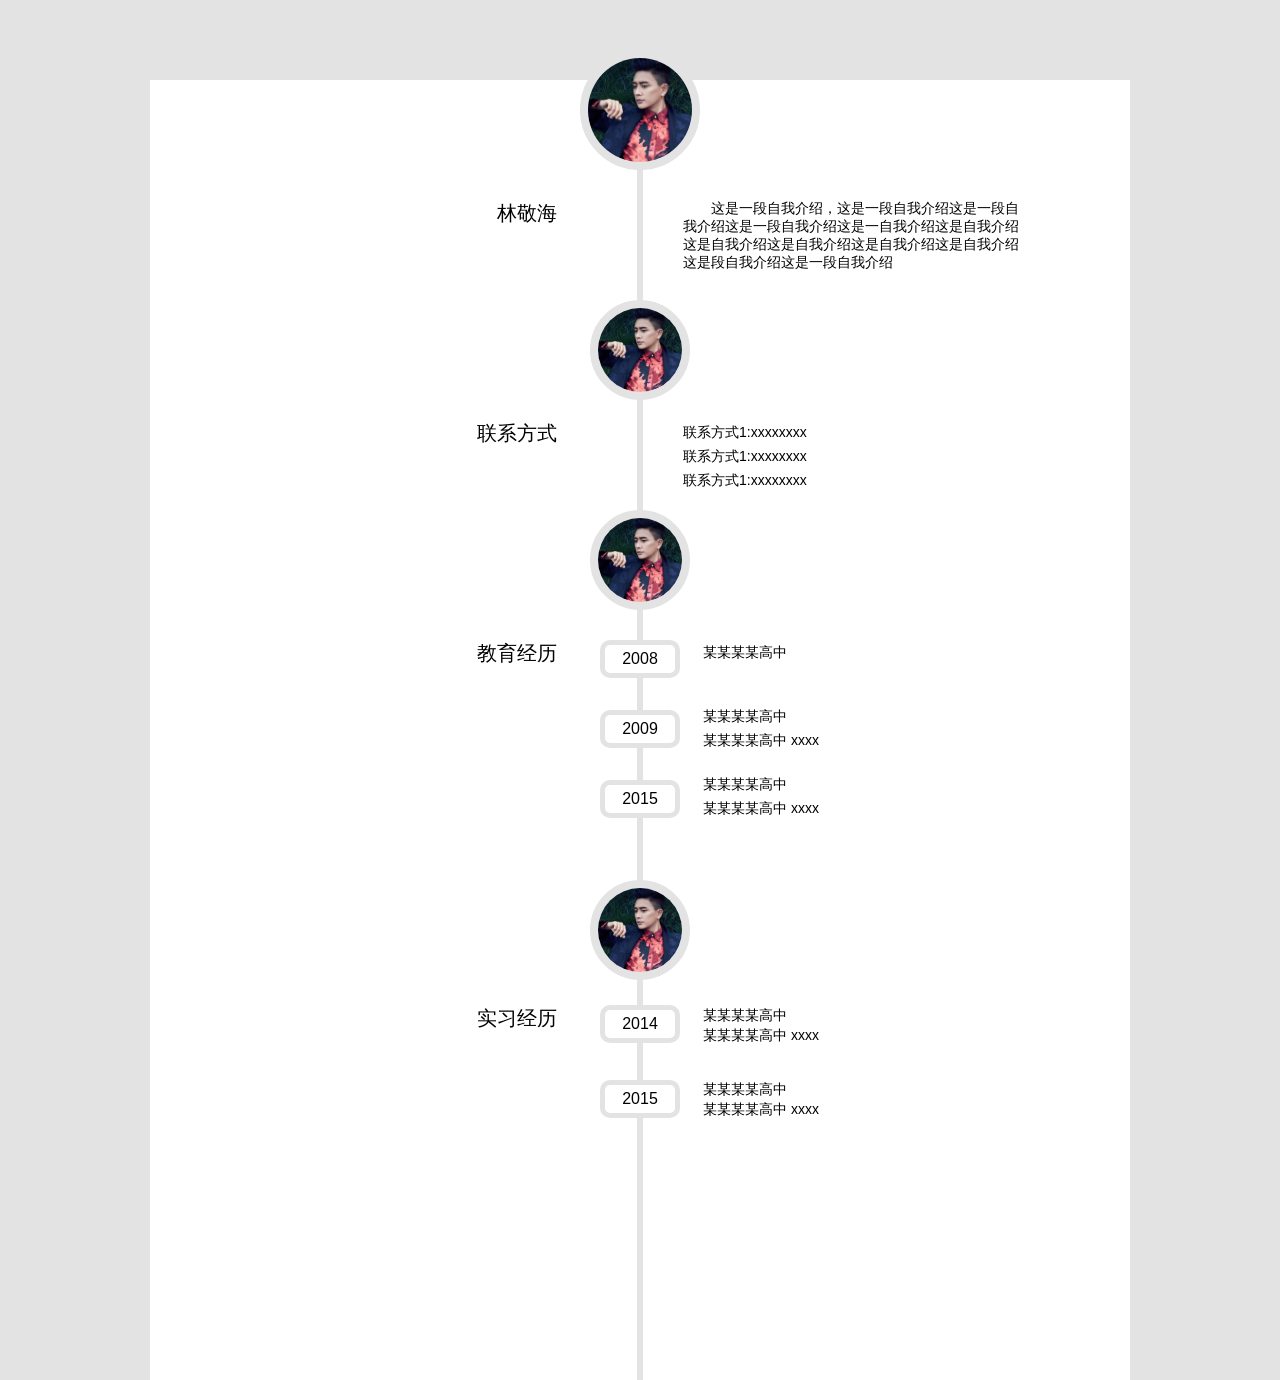
<file: task0001/about.html>
<!DOCTYPE html>
<html lang="zh-cn">
<head>
    <meta charset="UTF-8">
    <title>关于</title>
    <link rel="stylesheet" href="css/style.css">
    <!--[if lt IE 9]>
    <script src="//cdn.bootcss.com/html5shiv/r29/html5.js"></script>
    <![endif]-->
</head>
<body>
	<div class="about-container">
		<img src="img/about3.jpg" class="position-img1">
		<img src="img/about3.jpg" class="position-img2 img-100">
		<img src="img/about3.jpg" class="position-img3 img-100">
		<div class="edu_08 center-num">2008</div>
		<div class="edu_09 center-num">2009</div>
		<div class="edu_15 center-num">2015</div>
		<img src="img/about3.jpg" class="position-img4 img-100">
		<div class="int_14 center-num">2014</div>
		<div class="int_15 center-num">2015</div>
		<div></div>
		<div class="left-box">
			<p class="name">林敬海</p>
			<p class="contact">联系方式</p>
			<p class="education">教育经历</p>
			<p class="internship">实习经历</p>
		</div>
		<div class="right-box">
			<p class="intro">这是一段自我介绍，这是一段自我介绍这是一段自我介绍这是一段自我介绍这是一自我介绍这是自我介绍这是自我介绍这是自我介绍这是自我介绍这是自我介绍这是段自我介绍这是一段自我介绍</p>
			<div class="contact">
				<p>联系方式1:xxxxxxxx</p>
				<p>联系方式1:xxxxxxxx</p>
				<p>联系方式1:xxxxxxxx</p>
			</div>
			<div class="education">
				<div class="school">
					某某某某高中
				</div>
				<div class="school a">
					<p>某某某某高中</p>
					<p>某某某某高中 xxxx</p>
				</div>
				<div class="school b">
					<p>某某某某高中</p>
					<p>某某某某高中 xxxx</p>
				</div>
			</div>
			<div class="internship">
				<div class="company">
					<p>某某某某高中</p>
					<p>某某某某高中 xxxx</p>
				</div>
				<div class="company">
					<p>某某某某高中</p>
					<p>某某某某高中 xxxx</p>
				</div>
			</div>
		</div>
	</div>


</body>
</html>
</file>
<file: task0001/css/style.css>
/**
 * 全页面渲染或可复用的代码放在这儿
 */
* {
    margin: 0;
    border: 0;
    box-sizing: border-box;
    font-family: Arial, sans-serif, "Microsoft YaHei";
}

body {
    height: 100%;
    background-color: #e3e3e3;
}
li{
   list-style: none;
}
a{
    text-decoration: none;
}

/*包裹块*/
.bg-white {
    background-color: #ffffff;
}

/*清除浮动*/
.clearfix:after {
    display: block;
    height: 0;
    content: ".";
    clear: both;
    visibility: hidden;
}

.clearfix {
    zoom: 1;
}

/**
 * index.html
 */
.topNav{ 
    width: 100%;
    height: 80px;
    background: #522a5c;
    position: relative;
}
.wrap{
    width: 980px;
    height: 80px;
    margin: 0 auto;
    position: relative;
    }
.wrap .myLogo{
    display: block;
    float: left;
    font-size: 18px;
    color: #fff;
    height: 18px;
    margin-top: 48px;
}
.wrap ul{
    position:absolute;
    float: right;
    height: 20px;
    right: 0;
    bottom: 12px;}
.wrap li{float: right;}
.wrap li a{display:inline-block;font-size: 14px;padding: 0 14px;color: #fff;}
.topNav .logo{position: absolute;right: 10px;bottom: 0;}

.banner {
    width: auto;
    height: 600px;
    background-image: url("../img/banner.jpg");
    background-size: cover;
}

.banner-container {
    position: relative;
    width: 980px;
    height: 600px;
    margin: 0 auto;
}

.banner-text {
    position: absolute;
    right: 0;
    bottom: 0;
    max-width: 400px;
    padding: 10px 10px 30px 10px;
    color: #F4F4F4;
    background-color: #ffffff;
    background: linear-gradient(top,
    rgba(244, 244, 244, 0.7) 0%,
    rgba(244, 244, 244, 0.5) 75%,
    rgba(244, 244, 244, 0) 100%
    );
    background: -webkit-linear-gradient(top,
    rgba(244, 244, 244, 0.7) 0%,
    rgba(244, 244, 244, 0.5) 75%,
    rgba(244, 244, 244, 0) 100%
    );
}

.banner-text h1 {
    text-align: right;
    font-size: 14px;
    margin-bottom: 12px;
}

.banner-text article {
    font-size: 12px;
    line-height: 150%;
    text-indent: 2em;
}

.blog-container {
    width: 980px;
    margin: 10px auto 100px;
    overflow: hidden;
}

.blog-list {
    float: left;
    width: 320px;
    margin-right: 10px;
    margin-bottom: -99999px;
    padding-bottom: 99999px;
}
.blog-list:last-child {
    margin-right: 0;
}

.blog-list img {
    width: 300px;
    height: 180px;
    margin: 10px 10px 15px 10px;
}

.blog-list p {
    padding: 0 30px 25px 30px;
    line-height: 170%;
    font-size: 12px;
    text-indent: 2em;
}
.intro-container {
    width: 100%;
    background-color: #ffffff;
    margin-bottom: 50px;
}
.intro-container img {
    position: relative;
    margin-right: auto;
    margin-left: auto;
    top: -50px;
    display: block;
    width: 160px;
    height: 160px;
    border-radius: 80px;
}
.intro-container h1 {
    font-family: "Century Gothic", sans-serif;
    font-size: 20px;
    font-weight: normal;
    text-align: center;
}
.intro-container article {
    font-size: 14px;
    width: 600px;
    margin-right: auto;
    margin-left: auto;
    margin-top: 30px;
    line-height: 170%;
    text-indent: 2em;
}
/**
 * blog.html
 */

/**
 * gallery.html
 */

/**
 * about.html
 */
.about-container{
	width:980px;
	margin:80px auto 0;
	position:relative;
	height:1300px;
}
.about-container .left-box{
	width:487px;
	float:left;
	background-color:#fff;
	font-size:20px;
	height:100%;
	position:relative;
}
.about-container .right-box{
	width:487px;
	float:right;
	background-color:#fff;
	font-size:14px;
	height:100%;
	position:relative;
}
.position-img1{
	position:absolute;
	width:120px;
	height:120px;
	left:50%;
	margin-left:-60px;
	top:-30px;
	border-radius:65px;
	border:8px solid #e3e3e3;
	z-index:2;
}
.img-100{
	position:absolute;
	width:100px;
	height:100px;
	left:50%;
	margin-left:-50px;
	border-radius:65px;
	border:8px solid #e3e3e3;
	z-index:2;
}
.position-img2{
	top:220px;
}
.position-img3{
	top:430px;
}
.position-img4{
	top:800px;
}
.left-box .name{
	top:120px;
	position:absolute
	;right:80px;
}
.right-box .intro{
	top:120px;
	position:absolute;
	left:40px;
	padding-right:100px;
	text-indent:2em;
}
.left-box .contact{
	position:absolute;
	top:340px;
	right:80px;
}
.right-box .contact{
	position:absolute;
	top:340px;
	left:40px;
	line-height:24px;
}
.left-box .education{
	position:absolute;
	top:560px;
	right:80px;
}
.right-box .education{
	position:absolute;
	top:560px;
	left:60px;
}
.education .school{
	line-height:24px;
}
.education .a{
	margin-top:40px;
}
.education .b{
	margin-top:20px;
}
.left-box .internship{
	position:absolute;
	top:925px;
	right:80px;
}
.right-box .internship{
	position:absolute;
	top:925px;
	left:60px;
	line-height:20px;
}
.internship .company{
	margin-bottom:34px;
}
.center-num{
    border: 5px solid #e3e3e3;
    border-radius: 10px;
    left: 50%;
    line-height: 28px;
    margin-left: -40px;
    position: absolute;
    text-align: center;
    width: 80px;
    z-index: 2;
	background-color:#fff;
}
.edu_08{
    top: 560px;
}
.edu_09{
    top: 630px;
}
.edu_15{
    top: 700px;
}

.int_14{
    top: 925px;
}
.int_15{
    top: 1000px;
}

/**
*footer.css
*/
.footer {
    position: relative;
    width: 100%;
    height: 400px;
    background: #000;
}
.footer-nav{
    width: 100%;
    height: 40px;
    border-bottom: 1px solid #888;
}
.footer-nav li{
    position: relative;
    float: left;
    left: 40%;
    margin-left: 30px;
    line-height: 40px;
}
.footer-links ul{
    float: left;
    margin-left: 10%;
    text-align: center;
}
.footer h3 {
    margin-top: 60px;
    margin-bottom: 30px;
    font-size: 15px;
    color: #888;
}
.footer a {
    text-decoration: none;
}
.footer-nav li,
.footer-links li,
.copyright p {
    color: #fff;
}
.footer li {
    list-style: none;
    font-size: 15px;
}
.footer-links li:hover {
    text-decoration: underline;
}
.copyright {
    margin: 285px auto 0 auto;  
    text-align: center;  
}
.copyright p {
    margin-bottom: 20px;
}
</file>
